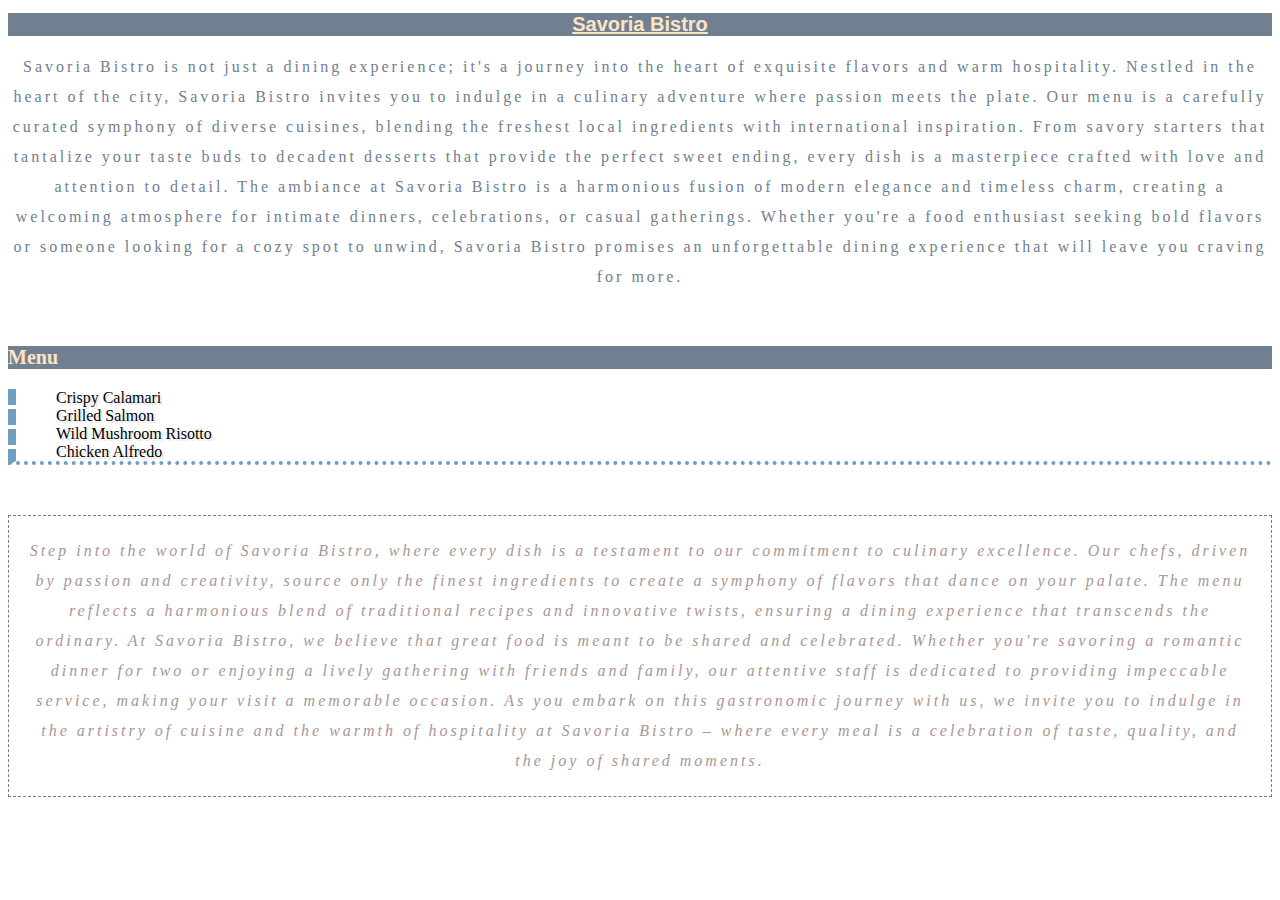
<file: html-and-css-crash-course/css-basics/index.html>
<!DOCTYPE html>
<html>

<head>
    <title>CSS basics</title>
    <link rel="stylesheet" href="styles.css">
</head>

<body>
    <h1>
        Savoria Bistro
    </h1>

    <p>
        Savoria Bistro is not just a dining experience; it's a journey into the heart of exquisite flavors and warm
        hospitality. Nestled in the heart of the city, Savoria Bistro invites you to indulge in a culinary adventure
        where passion meets the plate. Our menu is a carefully curated symphony of diverse cuisines, blending the
        freshest local ingredients with international inspiration. From savory starters that tantalize your taste buds
        to decadent desserts that provide the perfect sweet ending, every dish is a masterpiece crafted with love and
        attention to detail. The ambiance at Savoria Bistro is a harmonious fusion of modern elegance and timeless
        charm, creating a welcoming atmosphere for intimate dinners, celebrations, or casual gatherings. Whether you're
        a food enthusiast seeking bold flavors or someone looking for a cozy spot to unwind, Savoria Bistro promises an
        unforgettable dining experience that will leave you craving for more.
    </p>

    <br>

    <div>
        <h3 class="dishes">Menu</h3>
        <ul>
            <li>Crispy Calamari</li>
            <li>Grilled Salmon</li>
            <li>Wild Mushroom Risotto</li>
            <li>Chicken Alfredo</li>
        </ul>
    </div>

    <br>

    <p class="dishes">
        Step into the world of Savoria Bistro, where every dish is a testament to our commitment to culinary excellence.
        Our chefs, driven by passion and creativity, source only the finest ingredients to create a symphony of flavors
        that dance on your palate. The menu reflects a harmonious blend of traditional recipes and innovative twists,
        ensuring a dining experience that transcends the ordinary. At Savoria Bistro, we believe that great food is
        meant to be shared and celebrated. Whether you're savoring a romantic dinner for two or enjoying a lively
        gathering with friends and family, our attentive staff is dedicated to providing impeccable service, making your
        visit a memorable occasion. As you embark on this gastronomic journey with us, we invite you to indulge in the
        artistry of cuisine and the warmth of hospitality at Savoria Bistro – where every meal is a celebration of
        taste, quality, and the joy of shared moments.
    </p>
</body>

</html>
</file>
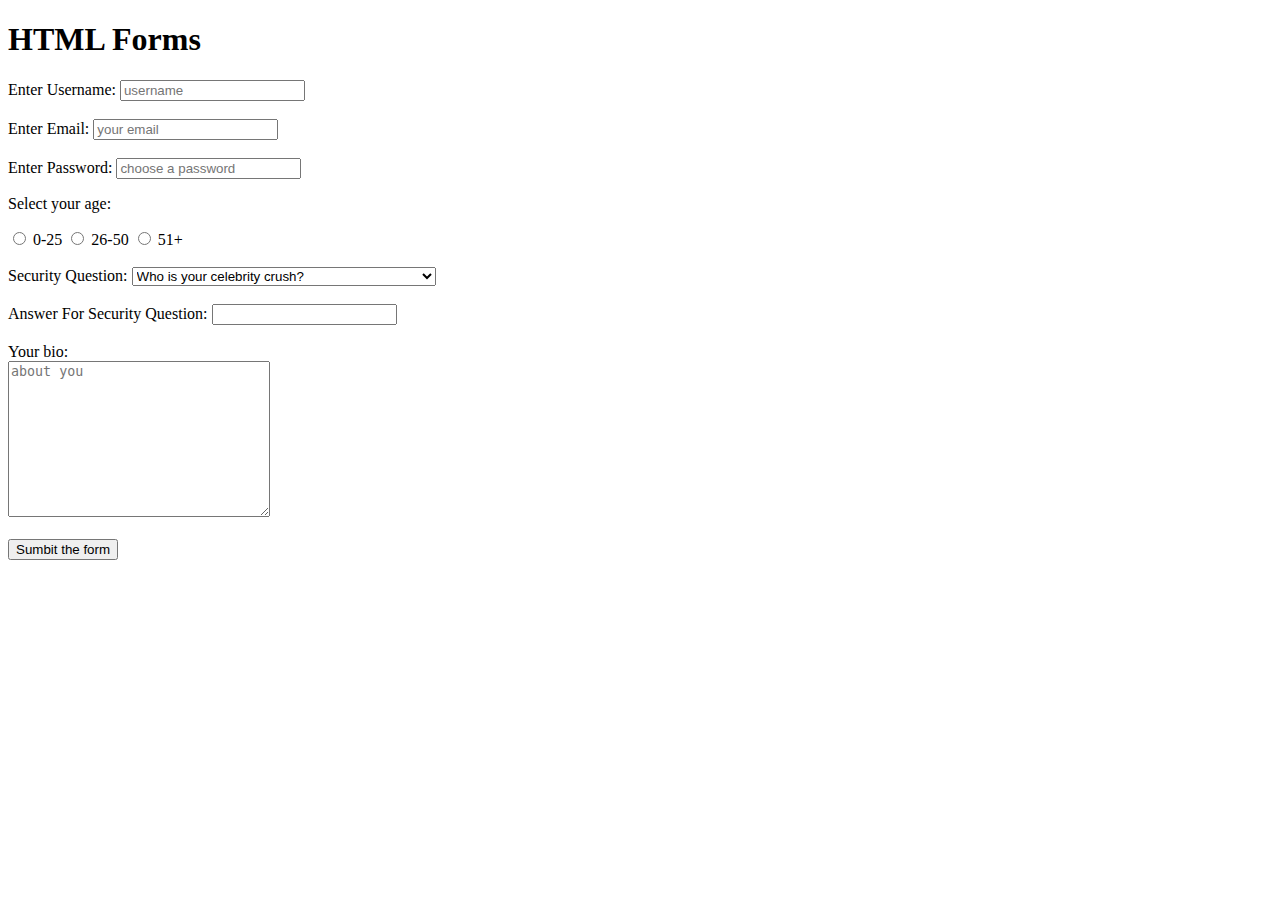
<file: html-and-css-crash-course/html-forms/index.html>
<!DOCTYPE html>
<html>
<head>
    <title>HTML Forms</title>
</head>
<body>
    <h1>HTML Forms</h1> 

    <form>
        <label for="username">Enter Username:</label>
        <!-- no other element on this page can have the same id -->
        <input type="text" id="username" placeholder="username" required>
        <br><br>
        <label for="email">Enter Email:</label>
        <input type="email" id="email" placeholder="your email" required>
        <br><br>
        <label for="password">Enter Password:</label>
        <input type="password" id="password" placeholder="choose a password" required>
        
        <p>Select your age:</p>

        <!-- We use the name tag to group them all together -->
        <!-- You can choose only one from each group -->
        <input type="radio" name="age" value="0-25" id="option-1">
        <label for="option-1">0-25</label>
        <input type="radio" name="age" value="26-50" id="option-2">
        <label for="option-2">26-50</label>
        <input type="radio" name="age" value="51+" id="option-3">
        <label for="option-3">51+</label>

        <br><br>

        <!-- Select -->
        <label for="question">Security Question:</label>
        <select name="question" id="question">
            <option value="q1">Who is your celebrity crush?</option>
            <option value="q2">If you could be Cartoon, what it be?</option>
            <option value="q3">If you could choose your own name, what it be?</option>
        </select>

        <br><br>
        <label for="answer">Answer For Security Question:</label>
        <input type="text" id="answer">

        <br><br>

        <label for="bio">Your bio:</label>
        <br>
        <textarea name="bio" id="bio" cols="30" rows="10" placeholder="about you"></textarea>

        <br><br>
        <label for="id"></label>
        <input type="submit" id="sumbit" value="Sumbit the form">
    </form>

</body>
</html>
</file>
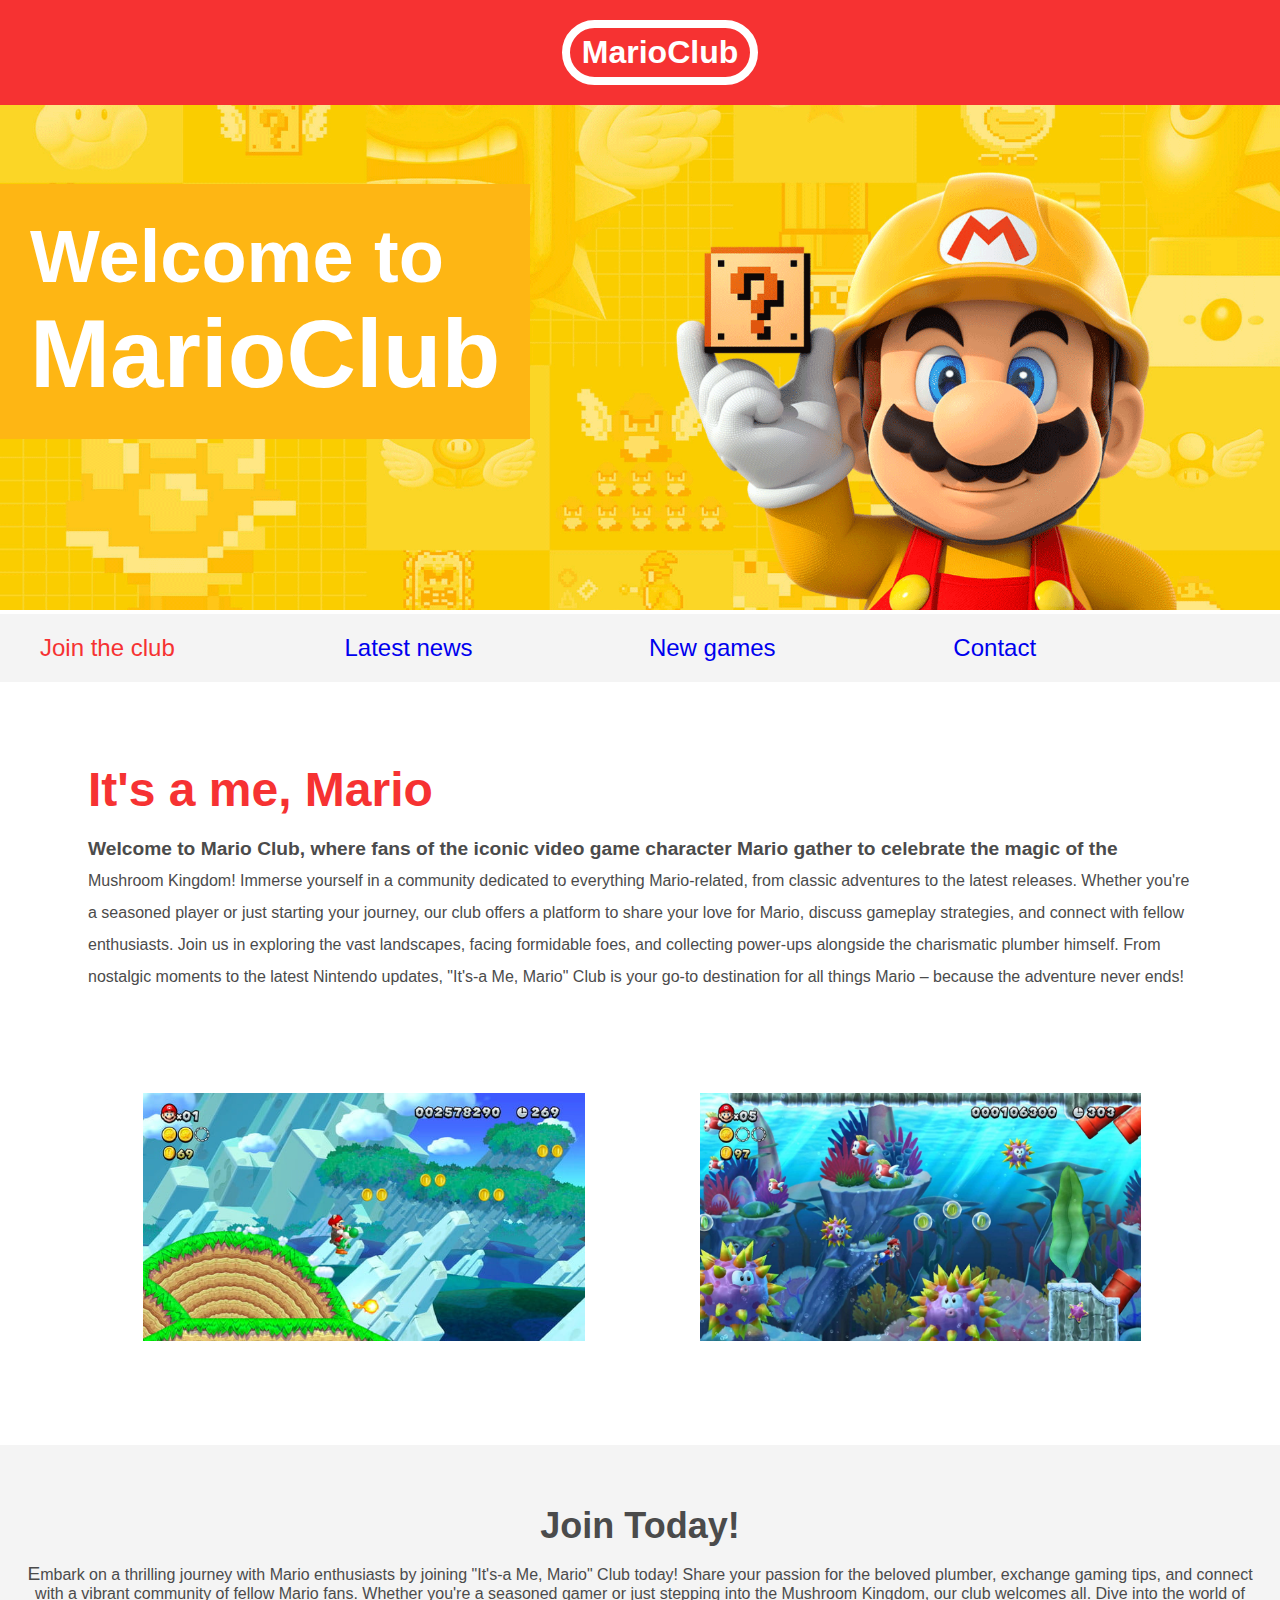
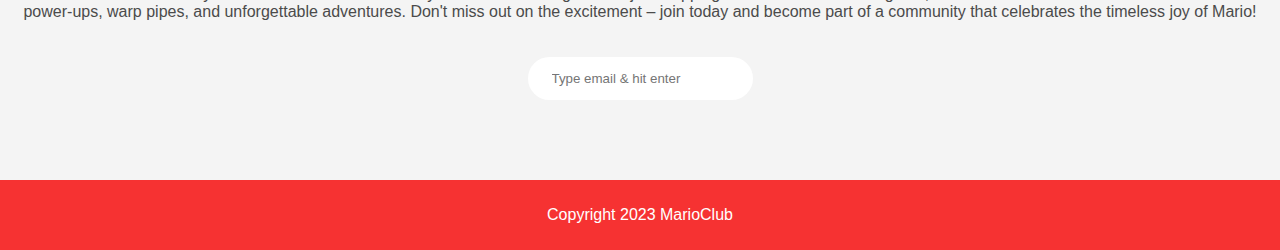
<file: html-and-css-crash-course/mario-club/index.html>
<!DOCTYPE html>
<html>

<head>
    <title>Mario Club</title>
    <link rel="stylesheet" href="styles.css">
</head>

<body>

    <header>
        <h1>MarioClub</h1>
    </header>

    <section class="banner">
        <img src="img/banner.png" alt="marioclub welcome banner">
        <div class="welcome">
            <h2>Welcome to<br><span>MarioClub</span></h2>
        </div>
    </section>

    <nav class="main-nav">
        <ul>
            <li><a href="/join.html" class="join">Join the club</a></li>
            <li><a href="/news.html">Latest news</a></li>
            <li><a href="/games.html">New games</a></li>
            <li><a href="/contact.html">Contact</a></li>
        </ul>
    </nav>

    <main>

        <article>
            <h2>
                It's a me, Mario
            </h2>
            <p>
                Welcome to Mario Club, where fans of the iconic video game character Mario gather to
                celebrate the magic of the Mushroom Kingdom! Immerse yourself in a community dedicated to everything
                Mario-related, from classic adventures to the latest releases. Whether you're a seasoned player or just
                starting your journey, our club offers a platform to share your love for Mario, discuss gameplay
                strategies, and connect with fellow enthusiasts. Join us in exploring the vast landscapes, facing
                formidable foes, and collecting power-ups alongside the charismatic plumber himself. From nostalgic
                moments to the latest Nintendo updates, "It's-a Me, Mario" Club is your go-to destination for all things
                Mario – because the adventure never ends!
            </p>
        </article>

        <ul class="images">
            <li><img src="img/thumb-1.png" alt="mario thumb 1"></li>
            <li><img src="img/thumb-2.png" alt="mario thumb 2"></li>

        </ul>
    </main>
    <section class="join">
        <h2>Join Today!</h2>
        <p>Embark on a thrilling journey with Mario enthusiasts by joining "It's-a Me, Mario" Club today! Share your
            passion for the beloved plumber, exchange gaming tips, and connect with a vibrant community of fellow Mario
            fans. Whether you're a seasoned gamer or just stepping into the Mushroom Kingdom, our club welcomes all.
            Dive into the world of power-ups, warp pipes, and unforgettable adventures. Don't miss out on the excitement
            – join today and become part of a community that celebrates the timeless joy of Mario!</p>
       <form>
        <input type="email" name="email" placeholder="Type email & hit enter" required>
       </form>     
    </section>
    <footer>
        <p class="copyright">Copyright 2023 MarioClub </p>
    </footer>
</body>

</html>
</file>
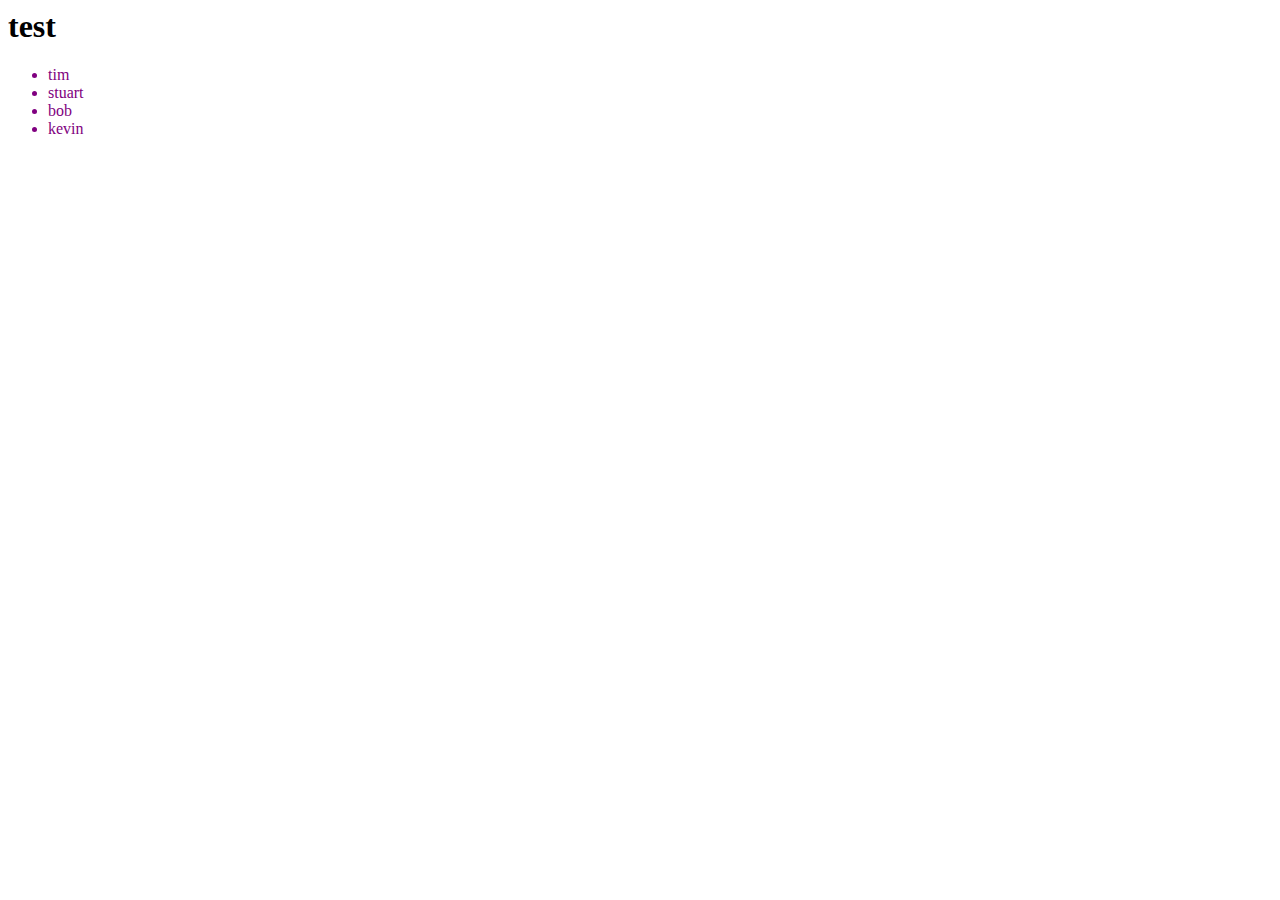
<file: javascript-crashcourse/chapter_1/index.html>
<html lang="en">
<head>
    <meta charset="UTF-8">
    <meta name="viewport" content="width=device-width, initial-scale=1.0">
    <title>Document</title>
</head>
<body>
    <h1>test</h1>
    <ul class="people"></ul>
<script src="sandbox.js"></script>
</body>
</html>
</file>
<file: html-and-css-crash-course/css-basics/styles.css>
h1{
    color: bisque;
    background-color: slategray;
    font-size: 20px;
    text-decoration: underline;
    font-family: arial;
    text-align: center;
}

p{
    color: slategray;
    text-align: center;
    line-height: 30px;
    letter-spacing: 3px;
    /* column-count: 3;
    column-gap: 60px; */
}

ul{
    /* border-width: 4px;
    border-style: solid;
    border-color: crimson; */
    border-bottom: 4px dotted rgb(112, 159, 193);
    border-left: 8px dashed rgb(112, 159, 193);
}

li{
    list-style-type: none;
    /* text-shadow: 2px 2px lightgray; */
    text-shadow: 2px 2px #E9E9E9;
}

p.dishes{
    font-style: italic;
    color: #a99696;
    border: 1px dashed slategray;
    padding: 20px;
}

h3.dishes{
    color: bisque;
    background-color: slategray;
    font-size: 20px;
}
</file>
<file: html-and-css-crash-course/mario-club/styles.css>
body, ul, li, h1, h2, a{
    margin: 0;
    padding: 0;
    font-family: arial;
}

.banner {
    position: relative;

}

.banner img {
    max-width: 100%;
}

.banner .welcome {
    background-color: #FEB614;
    color: white;
    padding: 30px;
    position: absolute;
    top: 30%;
    left: 0px;
}

.banner h2 {
    font-size: 74px;
}

.banner h2 span {
    font-size: 1.3em;
}

header {
    background-color: #F63232;
    padding: 20px;
    text-align: center;
    position: fixed;
    width: 100%;
    z-index: 1;
    left: 0;
    top: 0;
    right: 0;
}

header h1 {
    color: white;
    border: 8px solid white;
    padding: 6px 12px;
    display: inline-block;
    border-radius: 36px;
}

/* when it becomes 140px from the top it becomes fixed  */
nav {
    background-color: #F4F4F4;
    padding: 20px;
    position: sticky;
    top: 100px;
}

nav ul {
    white-space: nowrap;
    max-width: 1200px;
    margin: 0 auto;
}

nav li {
    width: 25%;
    display: inline-block;
    font-size: 24px;
}

nav li a {
    text-decoration: none;
    color: 4B4B4B;
}

nav li a.join {
    color: #F63232;
}

main{
    max-width: 100%;
    width: 1200px;
    margin: 80px auto;
    padding: 0 48px;
    box-sizing: border-box;
}

article h2{
    color: #F63232;
    font-size: 48px;
}

article p{
    line-height: 2em;
    color: #4b4b4b;
}

.images{
    text-align: center;
    margin: 80px 0;
    white-space: nowrap;
}

.images li{
    display: inline-block;
    width: 40%;
    margin: 20px 5%;
}

.images li img{
    max-width: 100%;
}

section.join{
    background: #F4F4F4;
    text-align: center;
    padding: 60px 20px;
    color: #4b4b4b;
}

section.join h2{
    font-size: 36px;
}

form input{
    margin: 20px 0;
    padding: 10px 20px;
    font-size: 24;
    border-radius: 28px;
    border: 4px solid white;
}

footer{
    background-color: #F63232;
    text-align: center;
    padding: 10px;
    color: white;
}

/* Pseudo classes */
nav li a:hover{
    text-decoration: underline;
}

.images li:hover{
    position: relative;
    top: -4px;
}

form input:focus{
    border: 4px dashed #4b4b4b;
    outline: none;
}

form input:valid{
    border: 4px solid rgb(27, 142, 27);
}

/* Psuedo elements */
article p::first-line{
    font-weight: bold;
    font-size: 1.2em    ;
}

.join p::first-letter{
    font-size: 1.2em;
}

p::selection{
    background-color: #F63232;
    color: white;
}

/* p::after{
    content: '...';
} */
</file>
